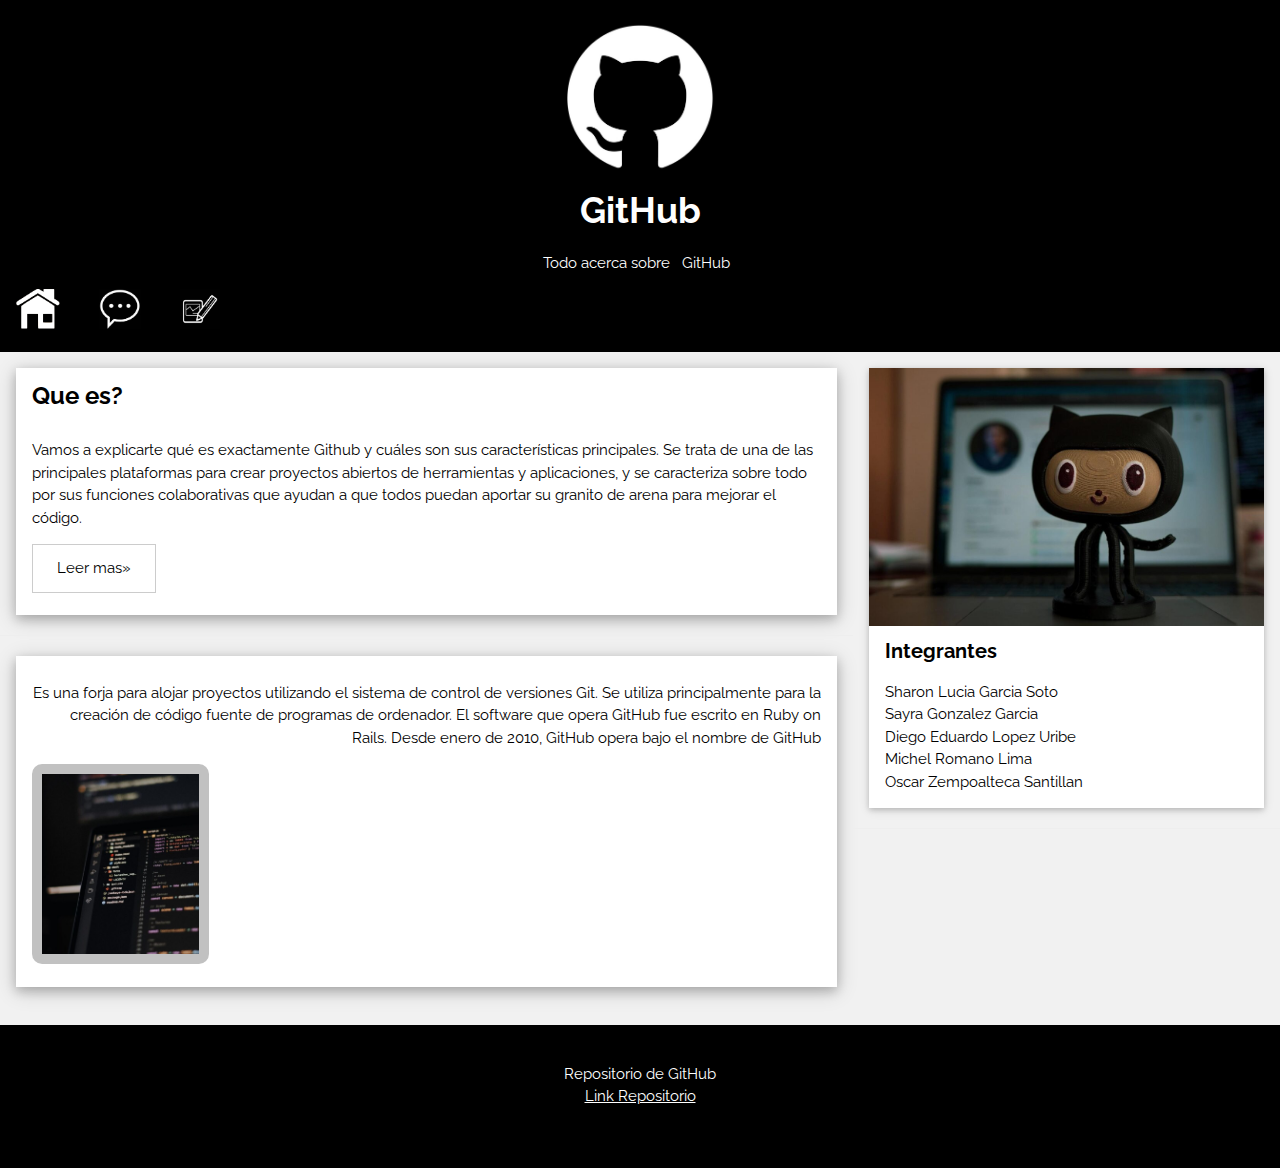
<file: index.html>
<!DOCTYPE html>
<html>
<head>
<title>W3.CSS Template</title>
<meta charset="UTF-8">
<meta name="viewport" content="width=device-width, initial-scale=1">
<link rel="stylesheet" href="https://www.w3schools.com/w3css/4/w3.css">
<link rel="stylesheet" href="https://fonts.googleapis.com/css?family=Raleway">
<link rel="stylesheet" href="style.css">
<style>
body,h1,h2,h3,h4,h5 {font-family: "Raleway", sans-serif}
</style>
</head>
<body class="w3-light-grey">

<div>


<header class="w3-container">
<br>
<center>
   <a href="index.html"><img  class="logo" src="img/logo.jpg"></a>
  <h1 ><b>GitHub</b></h1>
  <p class="texto">Todo acerca sobre <span class="w3-tag">GitHub</span></p>
</center>
<a href="index.html"><img class="menu" src="img/casa.png"/>inicio</a>
<a href="git.html"><img class="menu" src="img/burbuja.jpg"/>infoo</a>
<a href="pagina3.html"><img class="menu" src="img/infor.jpg"/></a>
  <br>
  <br>
</header>
<div class="w3-row">


    <div class="w3-col l8 s12">
      <div class="w3-card-4 w3-margin w3-white">
        <div class="w3-container">
          <h3><b>Que es?</b></h3>
        </div>
    
        <div class="w3-container">
          <p>Vamos a explicarte qué es exactamente Github y cuáles son sus características principales. Se trata de una de las principales plataformas para crear proyectos abiertos de herramientas y aplicaciones, y se caracteriza sobre todo por 
            sus funciones colaborativas que ayudan a que todos puedan aportar su granito de arena para mejorar el código. </p>
          <div class="w3-row">
            <div class="w3-col m8 s12">
                <a class="w3-button w3-padding-large w3-white w3-border" href="../trabajo/act1.html">Leer mas»</a>
                <br><br>
              
            </div>
            <div class="w3-col m4 w3-hide-small">
            </div>
          </div>
        </div>
      </div>
      <hr>
      <div class="w3-card-4 w3-margin w3-white">
        <div class="w3-container">
          <h3><b></b></h3>
        </div>
    
        <div class="w3-container">
          <p class="texti"> Es una forja para alojar proyectos utilizando el sistema de control de versiones Git. Se utiliza principalmente para la creación de código fuente de programas de ordenador.
               El software que opera GitHub fue escrito en Ruby on Rails. Desde enero de 2010, GitHub opera bajo el nombre de GitHub</p>
               <img class="img3" src="img/imagen3.jpg" alt="Norway" ><br>
          <div class="w3-row">
  <br>
            <div class="w3-col m8 s12">
            </div>
            <div class="w3-col m4 w3-hide-small">
            </div>
          </div>
        </div>
      </div>
  
    
  </div>
  
  <div class="w3-col l4">
  
    <div class="w3-card w3-margin w3-margin-top">
    <img src="img/imagen2.jpg" style="width:100%">
      <div class="w3-container w3-white">
        <h4><b>Integrantes</b></h4>
        <p>Sharon Lucia Garcia Soto<br>
          Sayra Gonzalez Garcia<br>
          Diego Eduardo Lopez Uribe<br>
          Michel Romano Lima <br>
          Oscar Zempoalteca Santillan</p>
      </div>
    </div><hr>
    
  
  </div>
  
  
  </div><br>
  
  
  </div>
  
  
  
 
  <footer class="texto">
      <center>
    <br>
    <p class="texto">Repositorio de GitHub<br>
      <a class="texto" href="https://github.com/OscarZS805/TrabajoE.git">Link Repositorio</a></p>
    <br><br>
  </center>
  </footer>

      

</body>
</html>
</file>
<file: style.css>
.logo{
    height: 150px;
    width: auto;
   
}
footer, header{
    background-color: black;
}

.texto,h1{
    color: rgb(255, 255, 255);
}

.img3{
    height: 200px;
    border: solid 10px rgba(0, 0, 0, 0.244);
    width: auto;
    border-radius: 10px;
}

.texti{
    text-align: right;
}

.menu{
    text-align: left;
    height: 40px;
    width: auto;
}
</file>
